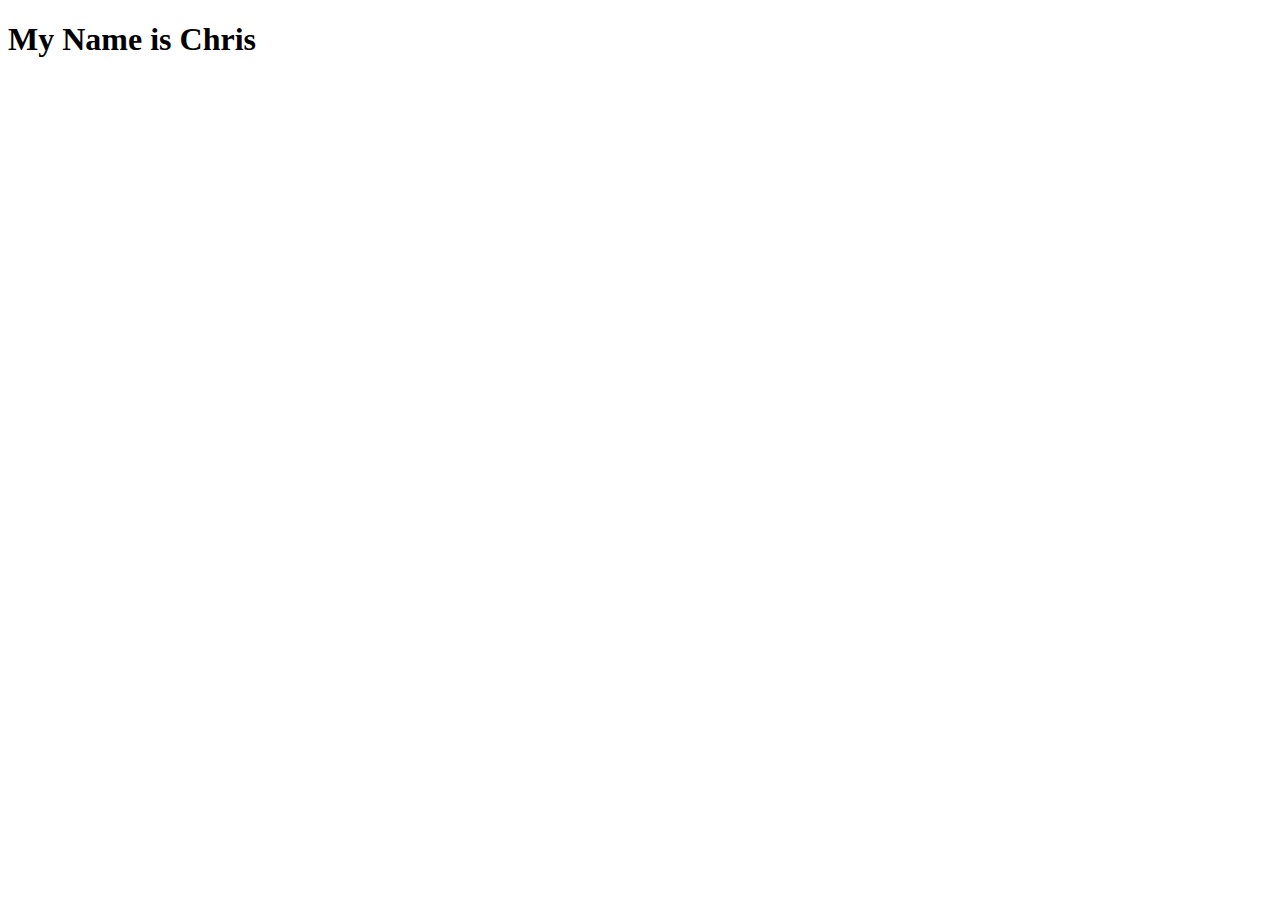
<file: index.html>
<!DOCTYPE html>
<html lang="en">
<head>
    <meta charset="UTF-8">
    <meta http-equiv="X-UA-Compatible" content="IE=edge">
    <meta name="viewport" content="width=device-width, initial-scale=1.0">
    <title>Document</title>
</head>
<body>
    <h1>My Name is Chris</h1>
</body>
</html>
</file>
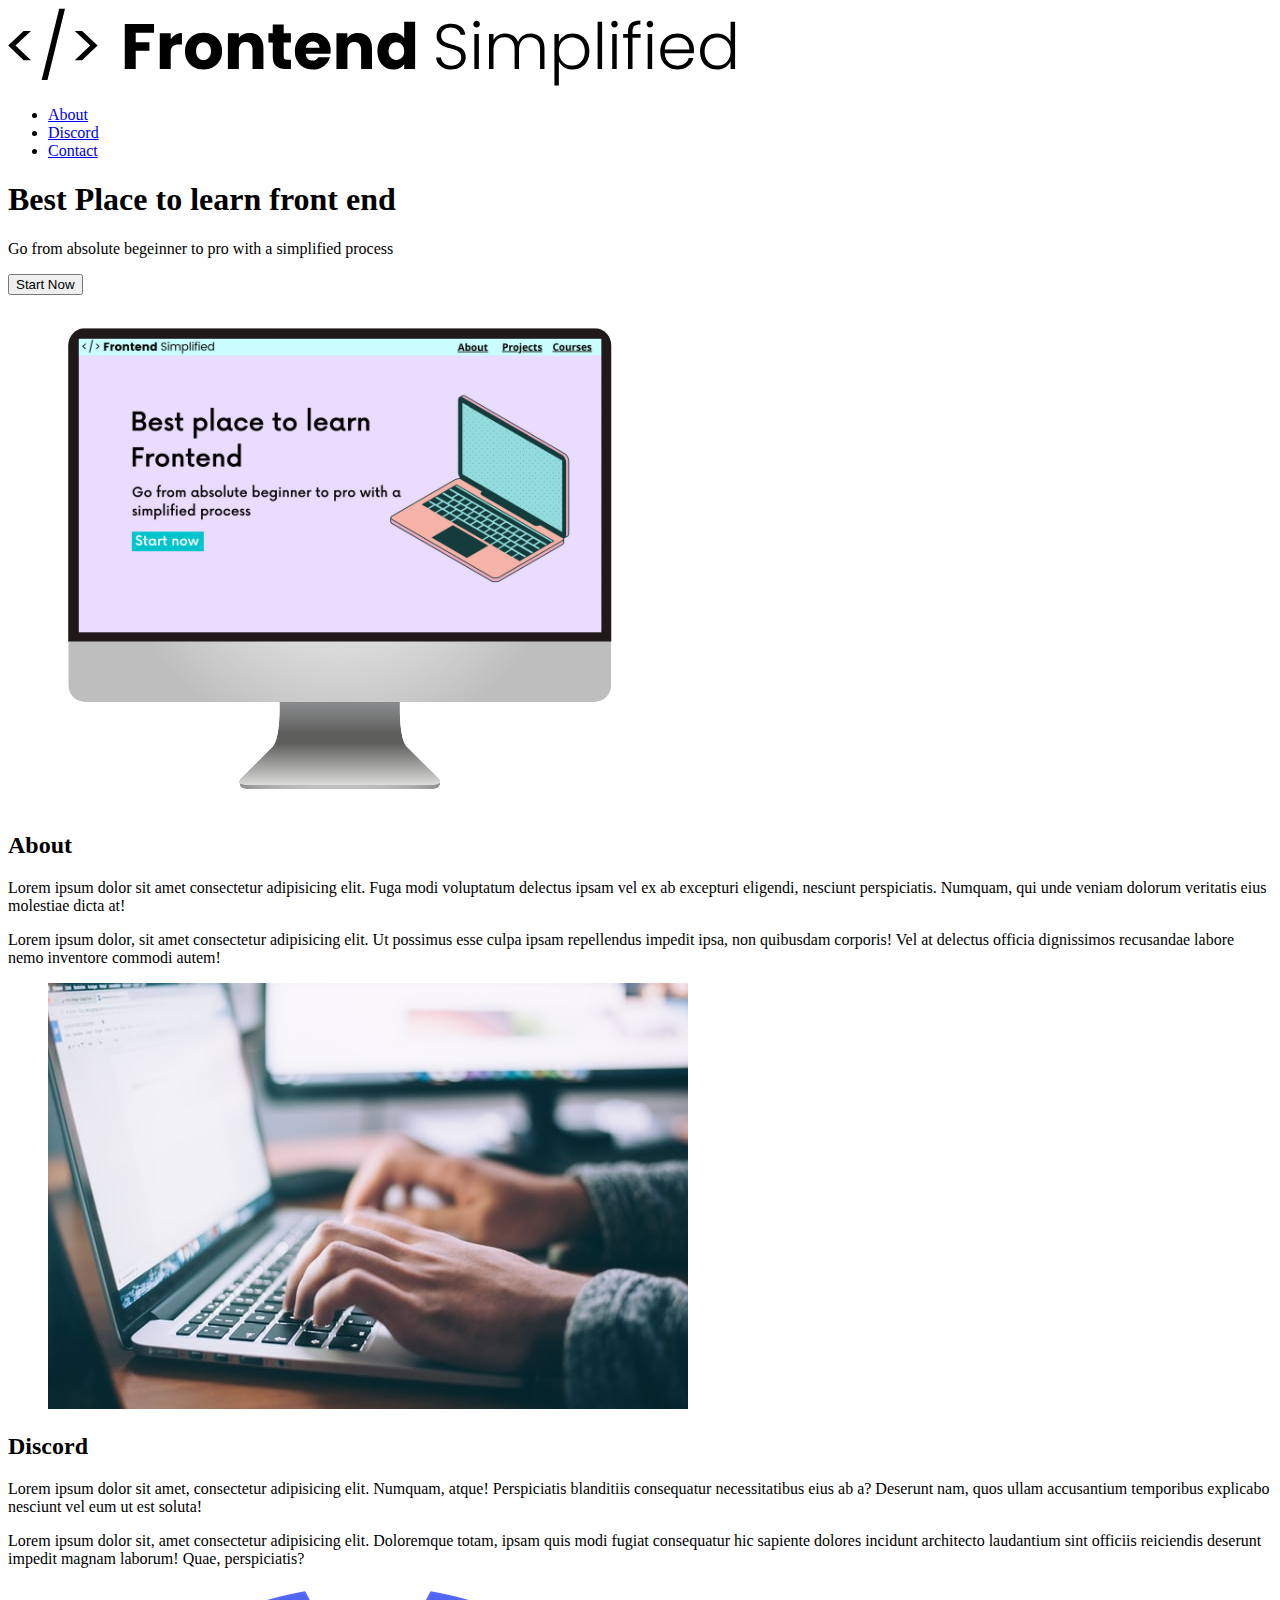
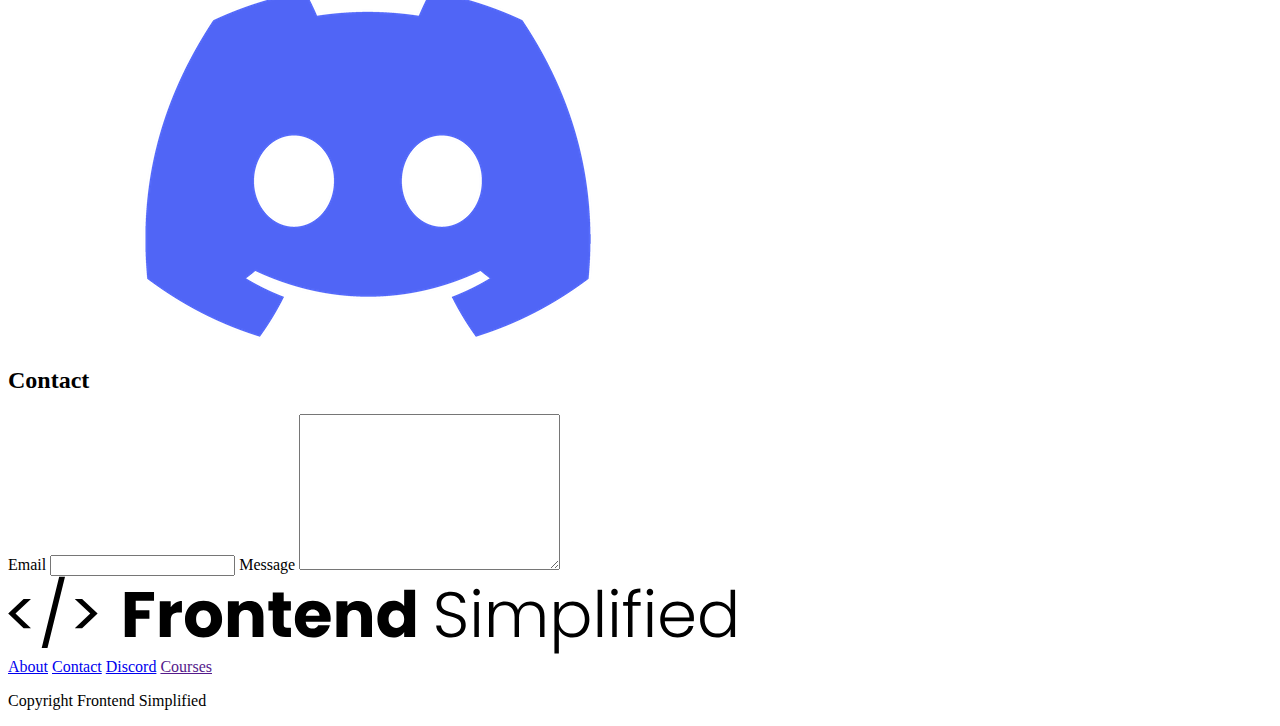
<file: FirstWebsite/index.html>
<!DOCTYPE html>
<html lang="en">
  <head>
    <meta charset="UTF-8" />
    <meta http-equiv="X-UA-Compatible" content="IE=edge" />
    <meta name="viewport" content="width=device-width, initial-scale=1.0" />
    <title>Document</title>
  </head>
  <body>
    <section>
      <nav>
        <img src="./HTML Practise Assets/FES.svg" alt="" />
        <ul>
          <li><a href="#about">About</a></li>
          <li><a href="#discord">Discord</a></li>
          <li><a href="#contact">Contact</a></li>
        </ul>
      </nav>
      <header>
        <div>
          <h1>Best Place to learn front end</h1>
          <p>Go from absolute begeinner to pro with a simplified process</p>
          <button>Start Now</button>
        </div>
        <figure>
          <img src="./HTML Practise Assets/laptop.png" alt="Homepage image" />
        </figure>
      </header>
    </section>

    <main>
      <section id="about">
        <h2>About</h2>
        <div>
          <p>
            Lorem ipsum dolor sit amet consectetur adipisicing elit. Fuga modi
            voluptatum delectus ipsam vel ex ab excepturi eligendi, nesciunt
            perspiciatis. Numquam, qui unde veniam dolorum veritatis eius
            molestiae dicta at!
          </p>
          <p>
            Lorem ipsum dolor, sit amet consectetur adipisicing elit. Ut
            possimus esse culpa ipsam repellendus impedit ipsa, non quibusdam
            corporis! Vel at delectus officia dignissimos recusandae labore nemo
            inventore commodi autem!
          </p>
        </div>
        <figure>
          <img src="./HTML Practise Assets/about.jpg" alt="" />
        </figure>
      </section>
      <section id="discord">
        <h2>Discord</h2>
        <div>
          <p>
            Lorem ipsum dolor sit amet, consectetur adipisicing elit. Numquam,
            atque! Perspiciatis blanditiis consequatur necessitatibus eius ab a?
            Deserunt nam, quos ullam accusantium temporibus explicabo nesciunt
            vel eum ut est soluta!
          </p>
          <p>
            Lorem ipsum dolor sit, amet consectetur adipisicing elit. Doloremque
            totam, ipsam quis modi fugiat consequatur hic sapiente dolores
            incidunt architecto laudantium sint officiis reiciendis deserunt
            impedit magnam laborum! Quae, perspiciatis?
          </p>
        </div>
        <figure>
          <img src="./HTML Practise Assets/discord.png" alt="" />
        </figure>
      </section>
      <section id="contact">
        <h2>Contact</h2>
        <form action="">
          <label for="">Email</label>
          <input type="text" name="" id="" />
          <label for="">Message</label>
          <textarea name="" id="" cols="30" rows="10"></textarea>
        </form>
      </section>
    </main>
    <footer>
      <img src="./HTML Practise Assets/FES.svg" alt="" />
      <div>
        <a href="#about">About</a>
        <a href="#contact">Contact</a>
        <a href="#discord">Discord</a>
        <a href="">Courses</a>
      </div>
      <p>Copyright Frontend Simplified</p>
    </footer>
  </body>
</html>
</file>
